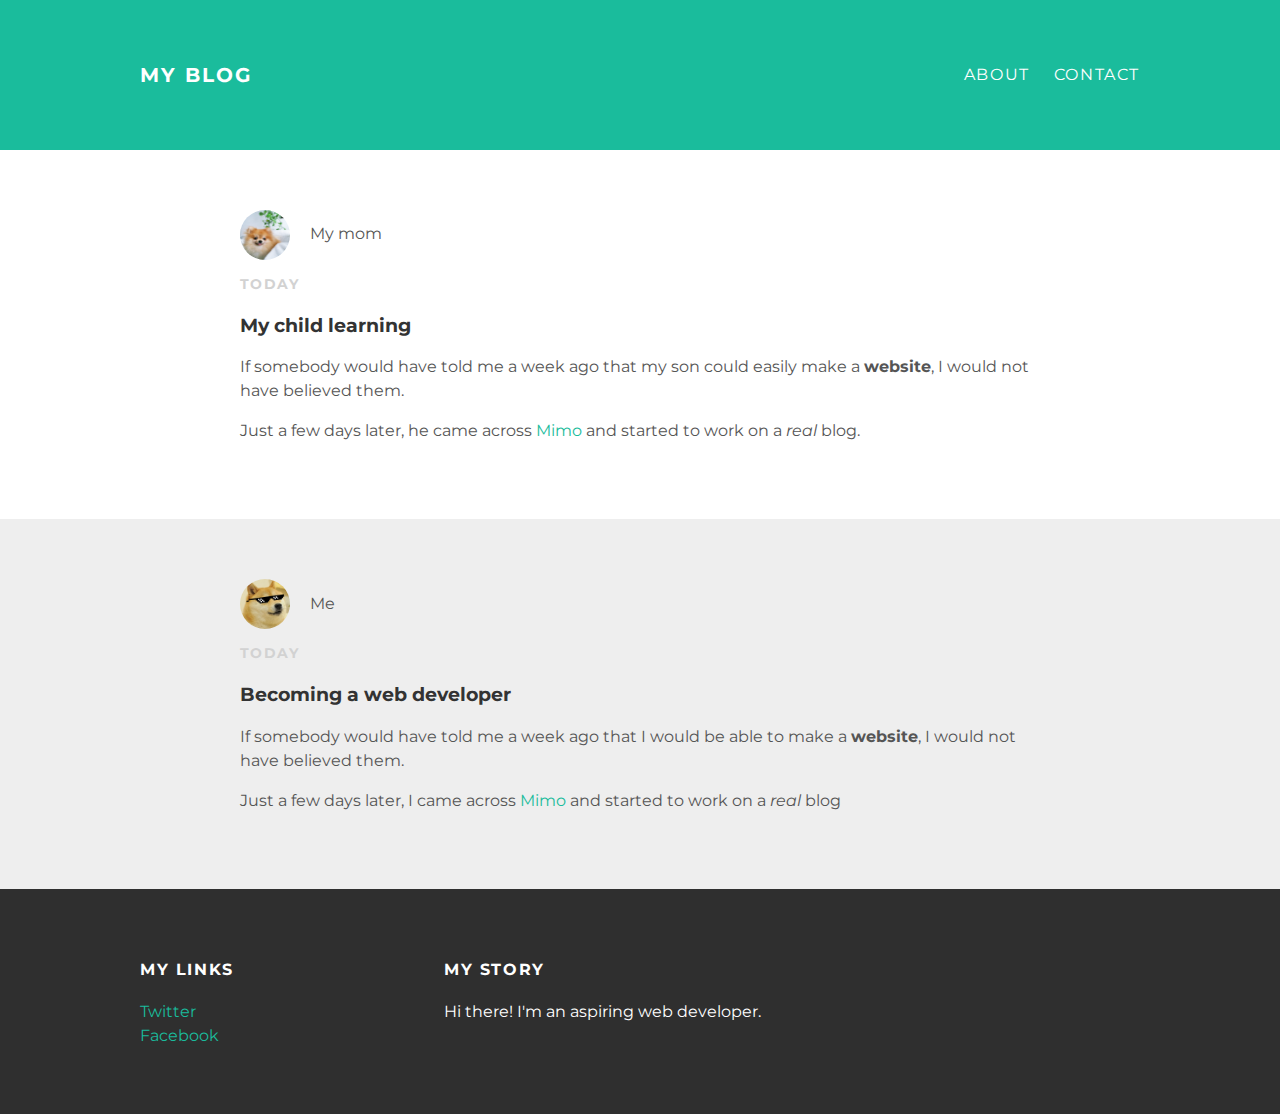
<file: index.html>
<!DOCTYPE html>
<html>
<head>
  <title>My blog</title>
  <link rel="stylesheet" type="text/css" href="styles.css">
</head>
<body>
  <div id="header">
    <div class="container">
      <a id="header-title" href="index.html">My Blog</a>
      <ul id= "header-nav">
        <li>
          <a href="about.html">About</a>
        </li>
        <li>
          <a href="mailto:chickenmcnuggets@icloud.com">Contact</a>
        </li>
      </ul>
    </div>
  </div>
  <div id="content">
    <div class="color-fill">
      <div class="container">
        <div class="post">
          <div class="post-author">
            <img src="MyMom.jpg">
            <span>My mom</span>
          </div>
          <p class="post-date">Today</p>
          <h3 class="post-title">My child learning</h3>
          <div class="post-content">
            <p>If somebody would have told me a week ago that my son could easily make a <strong>website</strong>, I would not have believed them.</p>
            <p>Just a few days later, he came across <a href="https://getmimo.com/">Mimo</a> and started to work on a <em>real</em> blog.</p>
          </div>
        </div>
      </div>
    </div>
    <div class="color-fill">
      <div class="container">
        <div class="post">
          <div class="post-author">
            <img src="Me.png">
            <span>Me</span>
          </div>
          <p class="post-date">Today</p>
          <h3 class="post-title">Becoming a web developer</h3>
          <div class="post-content">
            <p>If somebody would have told me a week ago that I would be able to make a <strong>website</strong>, I would not have believed them.</p>
            <p>Just a few days later, I came across <a href="https://getmimo.com/">Mimo</a> and started to work on a <em>real</em> blog</p>
          </div>
        </div>
      </div>
    </div>
  </div>
  <div id="footer">
    <div class="container">
      <div class="column">
        <h4>My Links</h4>
        <p>
          <a href="https://twitter.com/me">Twitter</a>
          <br>
          <a href="https://facebook.com/me">Facebook</a>
        </p>
      </div>
      <div class="column">
        <h4>My Story</h4>
        <p>Hi there! I'm an aspiring web developer.</p>
      </div>
  </div>
</div>
</body>
</html>
</file>
<file: styles.css>
@import url(http://fonts.googleapis.com/css?family=Montserrat:400,700);
body {
  color: #555;
  margin: 0;
  font-family: 'Montserrat', sans-serif;
}
#header {
  background-color: #1abc9c;
  height:150px;
  line-height: 150px;
}
#header a {
  color: white;
  text-decoration: none;
  text-transform: uppercase;
  letter-spacing: 0.1em;
}
#header a:hover {
  color: #222;
}
#header-title {
  display: block;
  float: left;
  font-size: 20px;
  font-weight: bold;
}
#header-nav {
  diplay: block;
  float: right;
  margin-top: 0;
}
#header-nav li {
  display: inline;
  padding-left: 20px;
}
.about {
  text-align: center;
}
.container {
  max-width: 1000px;
  margin: 0 auto;
}
body .color-fill:nth-child(even) {
  background-color: #eee
}
.post, .about {
  max-width: 800px;
  margin: 0 auto;
  padding: 60px 0;
}
.post-author img {
  width: 50px;
  height: 50px;
  vertical-align: middle;
  border-radius: 25px;
}
#about-picture {
  width: 222px;
  height: 222px;
}
.post-author span {
  margin-left: 16px;
}
.post-date {
  color: #d2d2d2;
  font-size: 14px;
  font-weight: bold;
  text-transform: uppercase;
  letter-spacing: 0.1em;
}
h1, h2, h3, h4 {
  color: #333
}
p {
  line-height: 1.5;
}
#footer {
  background-color: #2f2f2f;
  padding: 50px 0;
}
.column {
  min-width: 300px;
  display: inline-block;
  vertical-align: top;
}
#footer h4 {
  color: white;
  text-transform: uppercase;
  letter-spacing: 0.1em;
}
#footer p {
  color: white;
}
a {
  color: #1abc9c;
  text-decoration: none;
}
a:hover {
  color: #f6a623;
}
</file>
